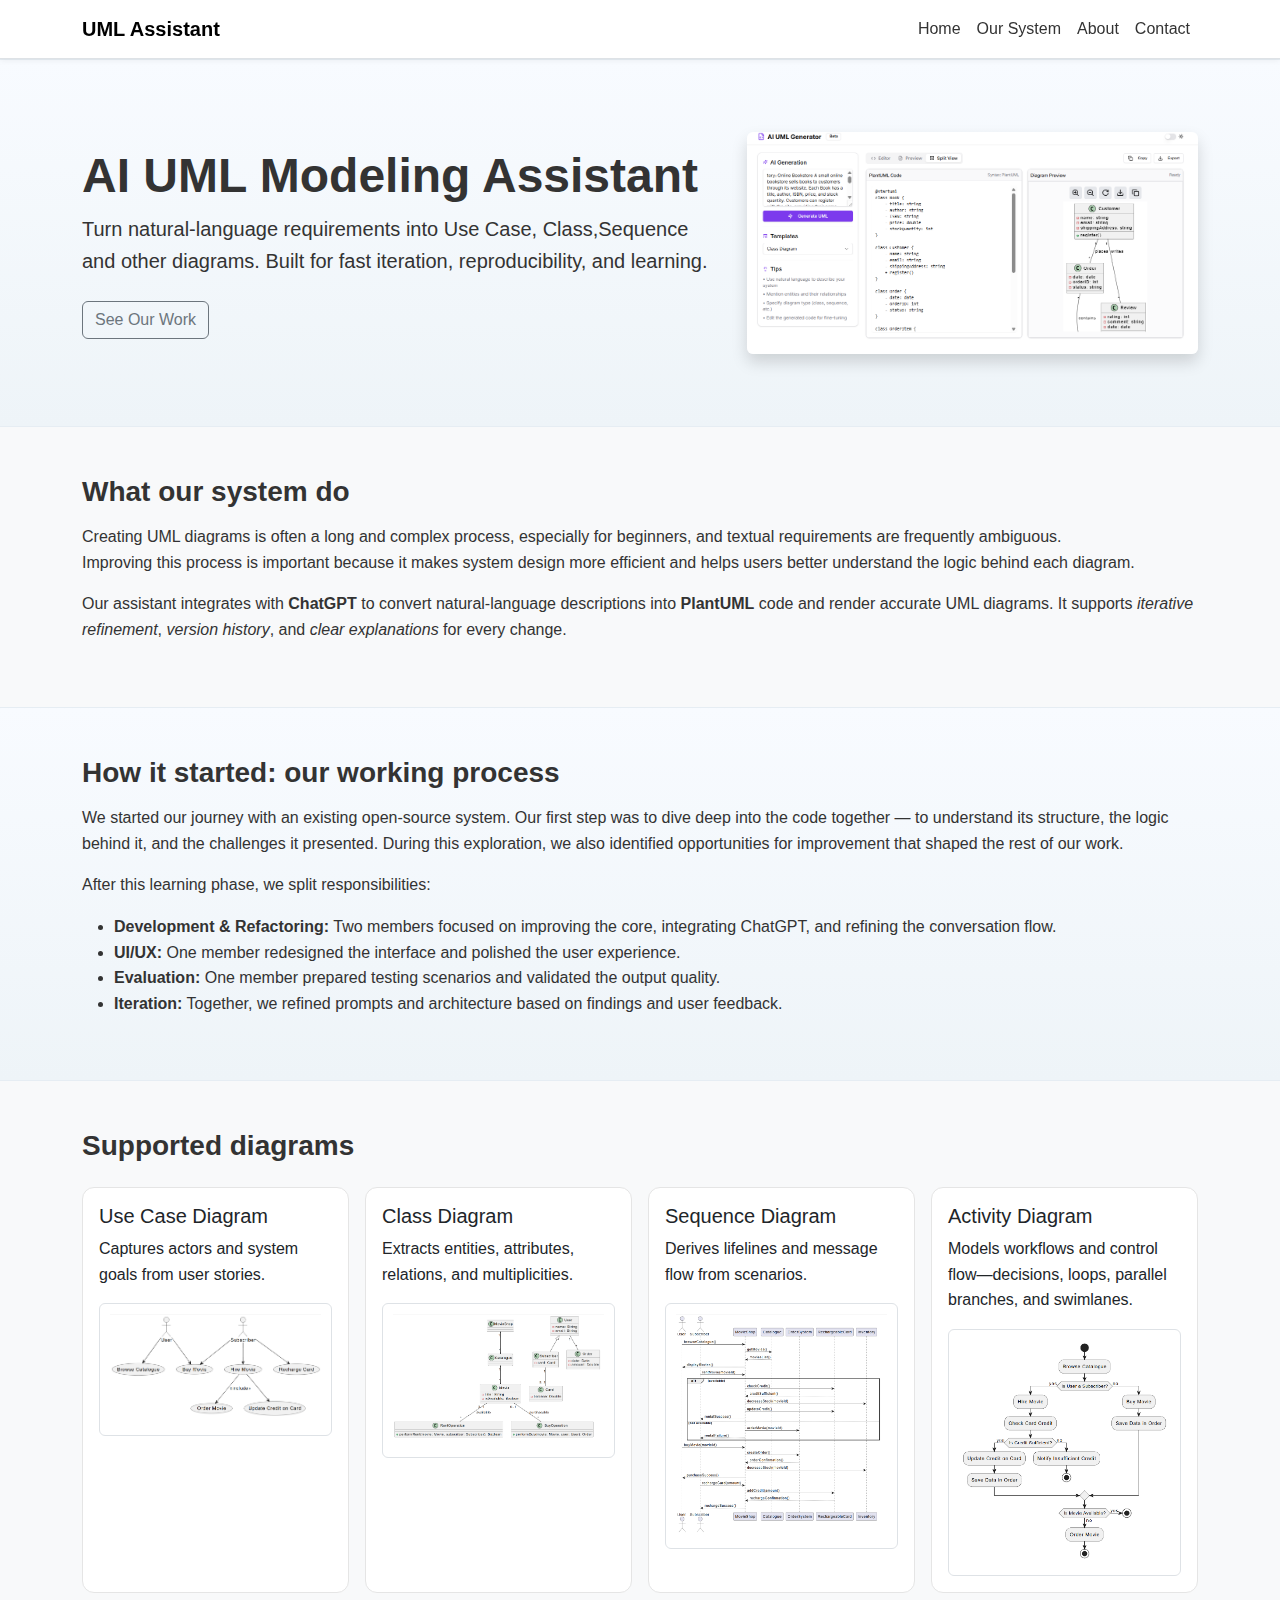
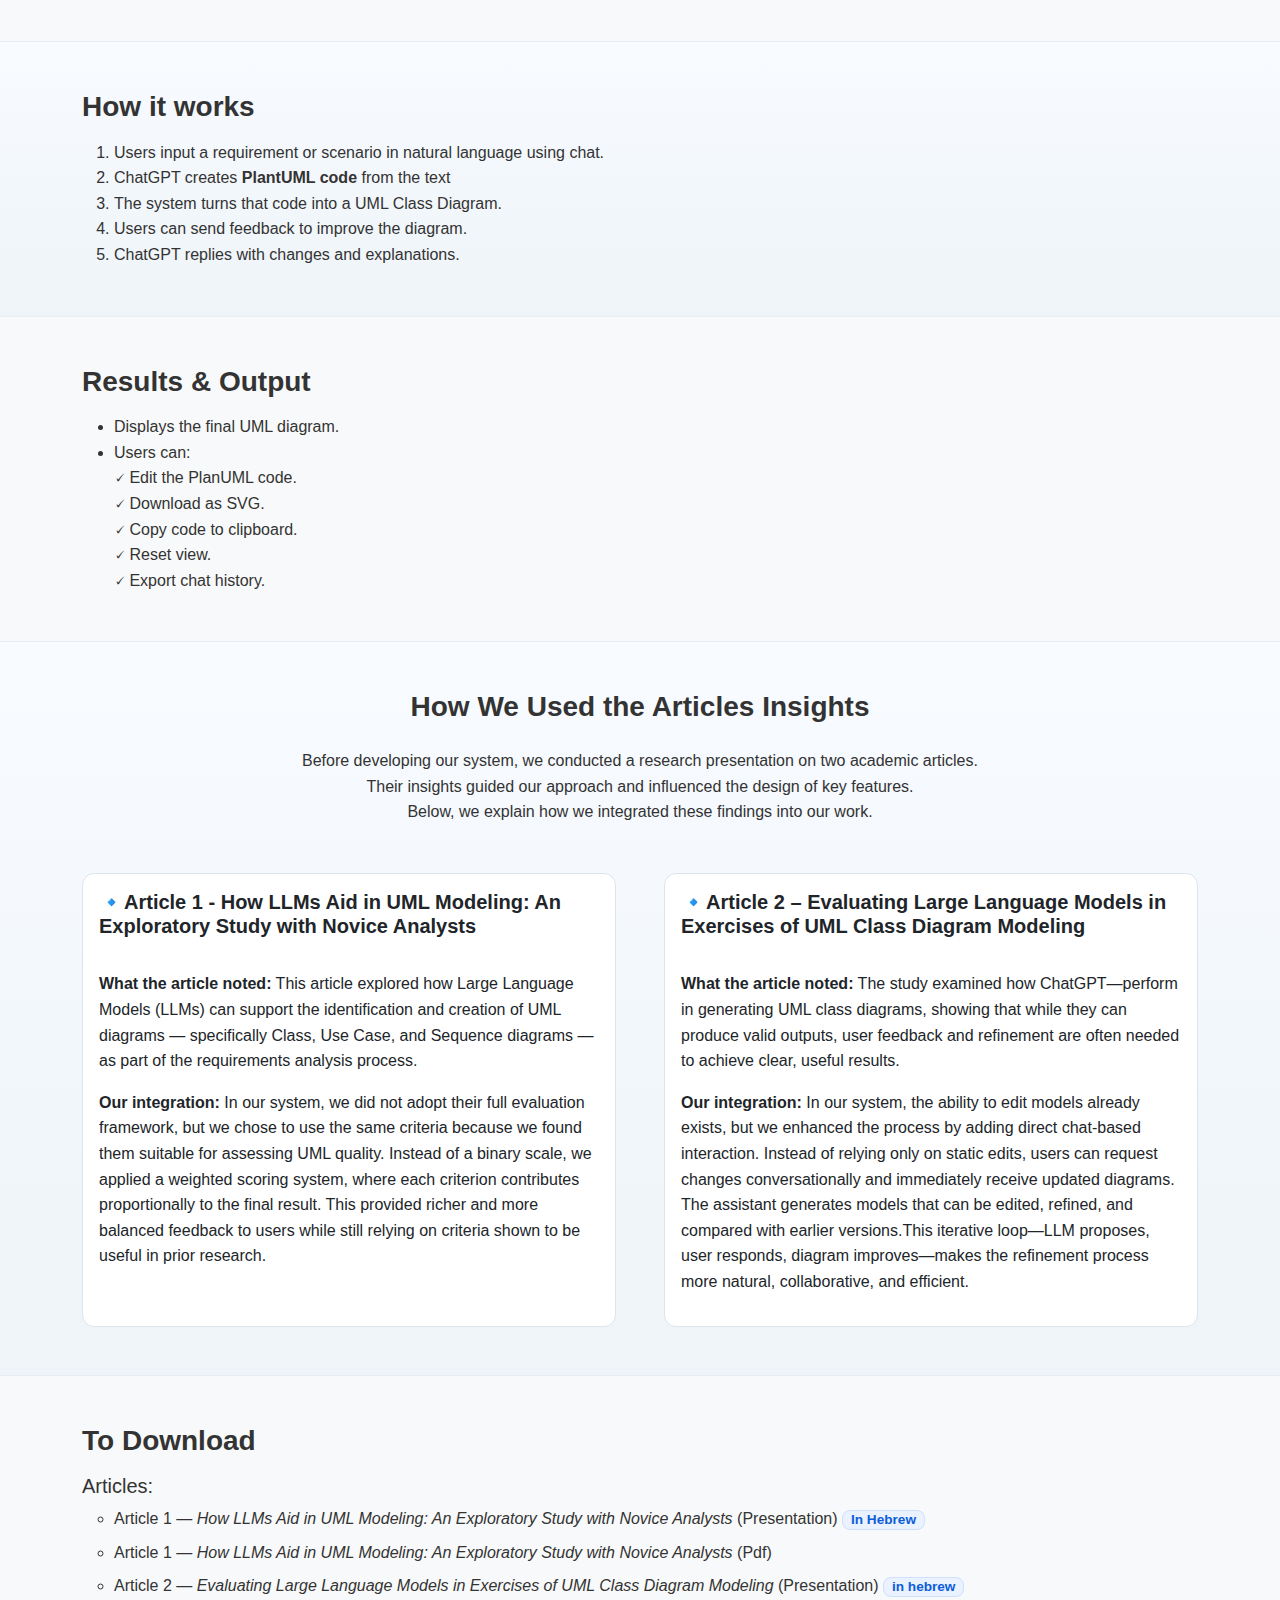
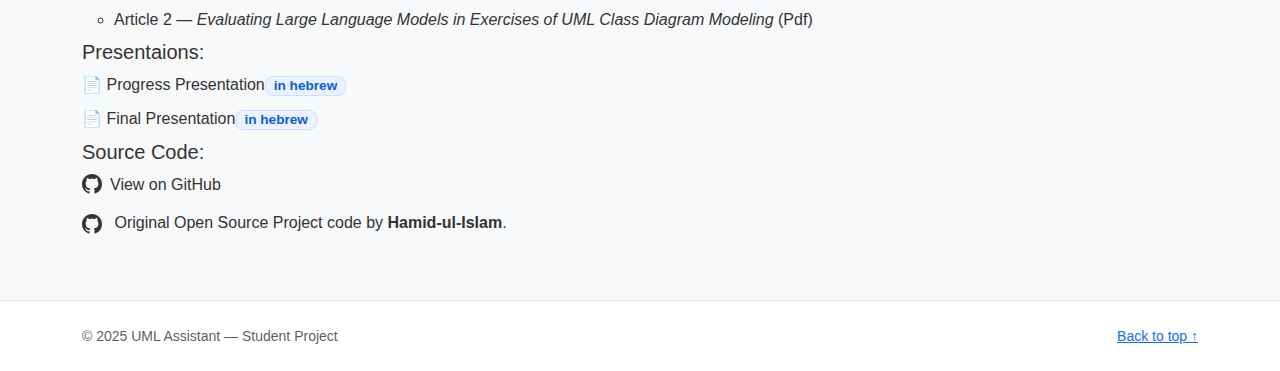
<file: index.html>
<!doctype html>
<html lang="en">
<head>
  <meta charset="utf-8" />
  <meta name="viewport" content="width=device-width, initial-scale=1" />
  <title>UML Assistant — Home</title>
  <link href="https://cdn.jsdelivr.net/npm/bootstrap@5.3.3/dist/css/bootstrap.min.css" rel="stylesheet">
  <link rel="stylesheet" href="styles.css">
</head>
<body>
  <!-- Navbar -->
  <nav class="navbar navbar-expand-lg bg-white border-bottom sticky-top">
    <div class="container">
      <a class="navbar-brand fw-bold" href="index.html">UML Assistant</a>
      <button class="navbar-toggler" type="button" data-bs-toggle="collapse" data-bs-target="#nav">
        <span class="navbar-toggler-icon"></span>
      </button>
      <div id="nav" class="collapse navbar-collapse">
        <ul class="navbar-nav ms-auto">
          <li class="nav-item"><a class="nav-link active" href="index.html">Home</a></li>
          <li class="nav-item"><a class="nav-link" href="system.html">Our System</a></li>
          <li class="nav-item"><a class="nav-link" href="about.html">About</a></li>
          <li class="nav-item"><a class="nav-link" href="contact.html">Contact</a></li>
        </ul>
      </div>
    </div>
  </nav>

  <!-- Hero -->
  <header class="hero py-5 section-soft">
    <div class="container py-4">
      <div class="row align-items-center g-4">
        <div class="col-lg-7">
          <h1 class="display-5 fw-bold">AI UML Modeling Assistant</h1>
          <p class="lead mb-4">
            Turn natural-language requirements into <strong>Use Case</strong>, <strong>Class</strong>,<strong>Sequence</strong> and other diagrams.
            Built for fast iteration, reproducibility, and learning.
          </p>
          <div class="d-flex gap-2">
            <a href="#our-system" class="btn btn-outline-secondary">See Our Work</a>
          </div>
        </div>
        <div class="col-lg-5">
          <img class="img-fluid rounded shadow" src="assets/images/hero-preview.png" alt="UML preview">
        </div>
      </div>
    </div>
  </header>

  <!-- What it does -->
  <section class="py-5 bg-light" id="our-system">
    <div class="container">
      <h2 class="h3 fw-bold mb-3">What our system do</h2>
      <p>
        Creating UML diagrams is often a long and complex process, especially for beginners, 
        and textual requirements are frequently ambiguous.<br>
        Improving this process is important because it makes system design more efficient and helps users better understand the 
        logic behind each diagram.
      </p>
      <p>
        Our assistant integrates with <strong>ChatGPT</strong> to convert natural-language descriptions into 
        <strong>PlantUML</strong> code and render accurate UML diagrams. 
        It supports <em>iterative refinement</em>, <em>version history</em>, 
        and <em>clear explanations</em> for every change.
      </p>            
    </div>
  </section>

  <!-- How it started: our working process -->
  <section id="process" class="py-5 section-soft">
    <div class="container">
      <h2 class="h3 fw-bold mb-3">How it started: our working process</h2>
      <p>
        We started our journey with an existing open-source system. 
        Our first step was to dive deep into the code together — to understand its structure, 
        the logic behind it, and the challenges it presented. During this exploration, 
        we also identified opportunities for improvement that shaped the rest of our work.
      </p>
      <p>After this learning phase, we split responsibilities:</p>
      <ul>
        <li><strong>Development & Refactoring:</strong> Two members focused on improving the core, integrating ChatGPT, and refining the conversation flow.</li>
        <li><strong>UI/UX:</strong> One member redesigned the interface and polished the user experience.</li>
        <li><strong>Evaluation:</strong> One member prepared testing scenarios and validated the output quality.</li>
        <li><strong>Iteration:</strong> Together, we refined prompts and architecture based on findings and user feedback.</li>
      </ul>
    </div>
  </section>
  
<section class="py-5 bg-light">
  <div class="container">
    <h2 class="h3 fw-bold mb-4">Supported diagrams</h2>

    <!-- 1 col on mobile, 2 on md, 3 on lg, 5 on xl+ -->
    <div class="row row-cols-1 row-cols-md-2 row-cols-lg-3 row-cols-xl-4 g-3">

      <div class="col">
        <div class="card diagram-card h-100">
          <div class="card-body">
            <h5 class="card-title">Use Case Diagram</h5>
            <p class="card-text">Captures actors and system goals from user stories.</p>
            <img src="assets/images/usecase-sample.png" class="img-fluid rounded border" alt="Use Case example">
          </div>
        </div>
      </div>

      <div class="col">
        <div class="card diagram-card h-100">
          <div class="card-body">
            <h5 class="card-title">Class Diagram</h5>
            <p class="card-text">Extracts entities, attributes, relations, and multiplicities.</p>
            <img src="assets/images/class-sample.png" class="img-fluid rounded border" alt="Class example">
          </div>
        </div>
      </div>

      <div class="col">
        <div class="card diagram-card h-100">
          <div class="card-body">
            <h5 class="card-title">Sequence Diagram</h5>
            <p class="card-text">Derives lifelines and message flow from scenarios.</p>
            <img src="assets/images/sequence-sample.png" class="img-fluid rounded border" alt="Sequence example">
          </div>
        </div>
      </div>

      <div class="col">
        <div class="card diagram-card h-100">
          <div class="card-body">
            <h5 class="card-title">Activity Diagram</h5>
            <p class="card-text">Models workflows and control flow—decisions, loops, parallel branches, and swimlanes.</p>
            <img src="assets/images/activity-sample.png" class="img-fluid rounded border" alt="Activity diagram example">
          </div>
        </div>
      </div>
    </div>
  </div>
</section>

  <!-- How it works -->
  <section class="py-5 section-soft">
    <div class="container">
      <h2 class="h3 fw-bold mb-3">How it works</h2>
      <ol class="mb-0">
        <li>Users input a requirement or scenario in natural language using chat.</li>
        <li>ChatGPT creates <strong>PlantUML code</strong> from the text</li>
        <li>The system turns that code into a UML Class Diagram.</li>
        <li>Users can send feedback to improve the diagram.</li>
        <li>ChatGPT replies with changes and explanations.</li>
      </ol>
    </div>
  </section>

  <!-- Results & highlights -->
  <section id="results" class="py-5 bg-light">
    <div class="container">
      <h2 class="h3 fw-bold mb-3">Results & Output</h2>
      <ul class="mb-0">
        <li>Displays the final UML diagram.</li>
        <li>Users can:<br>
        🗸 Edit the PlanUML code.<br>
        🗸 Download as SVG.<br>
        🗸 Copy code to clipboard.<br>
        🗸 Reset view.<br>
        🗸 Export chat history.<br>
        </li>
      </ul>
    </div>
  </section>

<!-- Articles' Insights Section -->
<section id="articles" class="py-5 section-soft">
  <div class="container">
    <h2 class="h3 fw-bold mb-4 text-center">How We Used the Articles Insights</h2>
    <p class="text-center mb-5">
    Before developing our system, we conducted a research presentation on two academic articles.<br>
    Their insights guided our approach and influenced the design of key features.<br>
    Below, we explain how we integrated these findings into our work.
   </p>
    <div class="row row-cols-1 row-cols-lg-2 g-5">
      <!-- Article 1 -->
      <div class="col-md-6">
        <div class="card h-100 p-3">
          <h5 class="fw-bold">🔹Article 1 - How LLMs Aid in UML Modeling: An Exploratory Study with Novice Analysts</h5><br>
          <p><strong>What the article noted:</strong> This article explored how Large Language Models (LLMs) can support the identification and creation of UML diagrams — specifically Class, Use Case, and Sequence diagrams — as part of the requirements analysis process.</p>
          <p><strong>Our integration:</strong> In our system, we did not adopt their full evaluation framework, but we chose to use the same criteria because we found them suitable for assessing UML quality. Instead of a binary scale, we applied a weighted scoring system, where each criterion contributes proportionally to the final result. This provided richer and more balanced feedback to users while still relying on criteria shown to be useful in prior research.</p>
        </div>
      </div>
      <!-- Article 2 -->
      <div class="col-md-6">
        <div class="card h-100 p-3">
          <h5 class="fw-bold">🔹Article 2 – Evaluating Large Language Models in Exercises of UML Class Diagram Modeling</h5><br>
          <p><strong>What the article noted:</strong> The study examined how ChatGPT—perform in generating UML class diagrams, showing that while they can produce valid outputs, user feedback and refinement are often needed to achieve clear, useful results.</p>
          <p><strong>Our integration:</strong> In our system, the ability to edit models already exists, but we enhanced the process by adding direct chat-based interaction. Instead of relying only on static edits, users can request changes conversationally and immediately receive updated diagrams.<br>The assistant generates models that can be edited, refined, and compared with earlier versions.This iterative loop—LLM proposes, user responds, diagram improves—makes the refinement process more natural, collaborative, and efficient.</p>
        </div>
      </div>

    </div>
  </div>
</section>

  <!-- Downloads -->
  <section id="downloads" class="py-5 bg-light">
    <div class="container">
      <h2 class="h3 fw-bold mb-3">To Download</h2>
      <ul class="list-unstyled">
       <h5> Articles:</h5> 
       <ul>
        <li class="mb-2">
        <a href="assets/DownloadFiles/HowLLMsAid.pptx" class="btn-word" download>
        Article 1 — <em>How LLMs Aid in UML Modeling: An Exploratory Study with Novice Analysts</em> (Presentation)
        <span class="badge">In Hebrew</span></a></li>
        <li class="mb-2"> 
        <a href="assets/DownloadFiles/HowLLMsAid.pdf" class="btn-word" download>
        Article 1 — <em>How LLMs Aid in UML Modeling: An Exploratory Study with Novice Analysts</em> (Pdf)</a></li>
        <li class="mb-2">
       <a href="assets/DownloadFiles/Evaluating-Large-Language-Models.pptm" class="btn-word" download>
        Article 2 — <em>Evaluating Large Language Models in Exercises of UML Class Diagram Modeling</em> (Presentation)
        <span class="badge"> in hebrew</span></a></li>
        <li class="mb-2"> 
        <a href="assets/DownloadFiles/Evaluating-Large-Language-Models.pdf" class="btn-word" download>
        Article 2 — <em>Evaluating Large Language Models in Exercises of UML Class Diagram Modeling</em> (Pdf)</a></li>
       </li>
      </ul>
      <h5> Presentaions:</h5>
      <li class="mb-2">📄 <a href="assets/DownloadFiles/Progress Presentation.pptx" class="btn-word" download>Progress Presentation<span class="badge"> in hebrew</span></a></li>
      <li class="mb-2">📄 <a href="assets/DownloadFiles/Final Presentation.pptx" class="btn-word" download>Final Presentation<span class="badge"> in hebrew</span></a></li>
      <h5>Source Code:</h5>
      <li class="mb-2"><a href="https://github.com/Mohmad240799/ai_uml_generator.git" target="_blank" class="btn-word d-inline-flex align-items-center">
        <svg xmlns="http://www.w3.org/2000/svg" width="20" height="20" fill="currentColor" class="me-2" viewBox="0 0 16 16">
          <path d="M8 0C3.58 0 0 3.58 0 8c0 3.54 
            2.29 6.53 5.47 7.59.4.07.55-.17.55-.38 
            0-.19-.01-.82-.01-1.49-2.01.37-2.53-.49-2.69-.94-.09-.23-.48-.94-.82-1.13-.28-.15-.68-.52
            0-.53.63-.01 1.08.58 1.23.82.72 1.21 
            1.87.87 2.33.66.07-.52.28-.87.51-1.07-1.78-.2-3.64-.89-3.64-3.95
            0-.87.31-1.59.82-2.15-.08-.2-.36-1.02.08-2.12 
            0 0 .67-.21 2.2.82.64-.18 1.32-.27 
            2-.27.68 0 1.36.09 2 .27 1.53-1.04 
            2.2-.82 2.2-.82.44 1.1.16 1.92.08 
            2.12.51.56.82 1.27.82 2.15 0 3.07-1.87 
            3.75-3.65 3.95.29.25.54.73.54 1.48 
            0 1.07-.01 1.93-.01 2.2 0 .21.15.46.55.38A8.013 
            8.013 0 0 0 16 8c0-4.42-3.58-8-8-8z"/>
        </svg> 
    View on GitHub</a></li>

    <li class="mb-2">
  <a href="https://github.com/Hamid-ul-Islam/AI-uml-diagram-generator" target="_blank" class="btn-word">
    <svg xmlns="http://www.w3.org/2000/svg" width="20" height="20" fill="currentColor" class="me-2" viewBox="0 0 16 16">
           <path d="M8 0C3.58 0 0 3.58 0 8c0 3.54 
            2.29 6.53 5.47 7.59.4.07.55-.17.55-.38 
            0-.19-.01-.82-.01-1.49-2.01.37-2.53-.49-2.69-.94-.09-.23-.48-.94-.82-1.13-.28-.15-.68-.52
            0-.53.63-.01 1.08.58 1.23.82.72 1.21 
            1.87.87 2.33.66.07-.52.28-.87.51-1.07-1.78-.2-3.64-.89-3.64-3.95
            0-.87.31-1.59.82-2.15-.08-.2-.36-1.02.08-2.12 
            0 0 .67-.21 2.2.82.64-.18 1.32-.27 
            2-.27.68 0 1.36.09 2 .27 1.53-1.04 
            2.2-.82 2.2-.82.44 1.1.16 1.92.08 
            2.12.51.56.82 1.27.82 2.15 0 3.07-1.87 
            3.75-3.65 3.95.29.25.54.73.54 1.48 
            0 1.07-.01 1.93-.01 2.2 0 .21.15.46.55.38A8.013 
            8.013 0 0 0 16 8c0-4.42-3.58-8-8-8z"/>
        </svg> 
    </svg>
    Original Open Source Project code by <strong>Hamid-ul-Islam</strong>.
  </a>
</li>
    </div>
  </section>

  <footer class="footer py-4">
    <div class="container d-flex justify-content-between align-items-center">
      <span class="text-muted small">© 2025 UML Assistant — Student Project</span>
      <a class="small" href="#">Back to top ↑</a>
    </div>
  </footer>

  <script src="https://cdn.jsdelivr.net/npm/bootstrap@5.3.3/dist/js/bootstrap.bundle.min.js"></script>
</body>
</html>
</file>
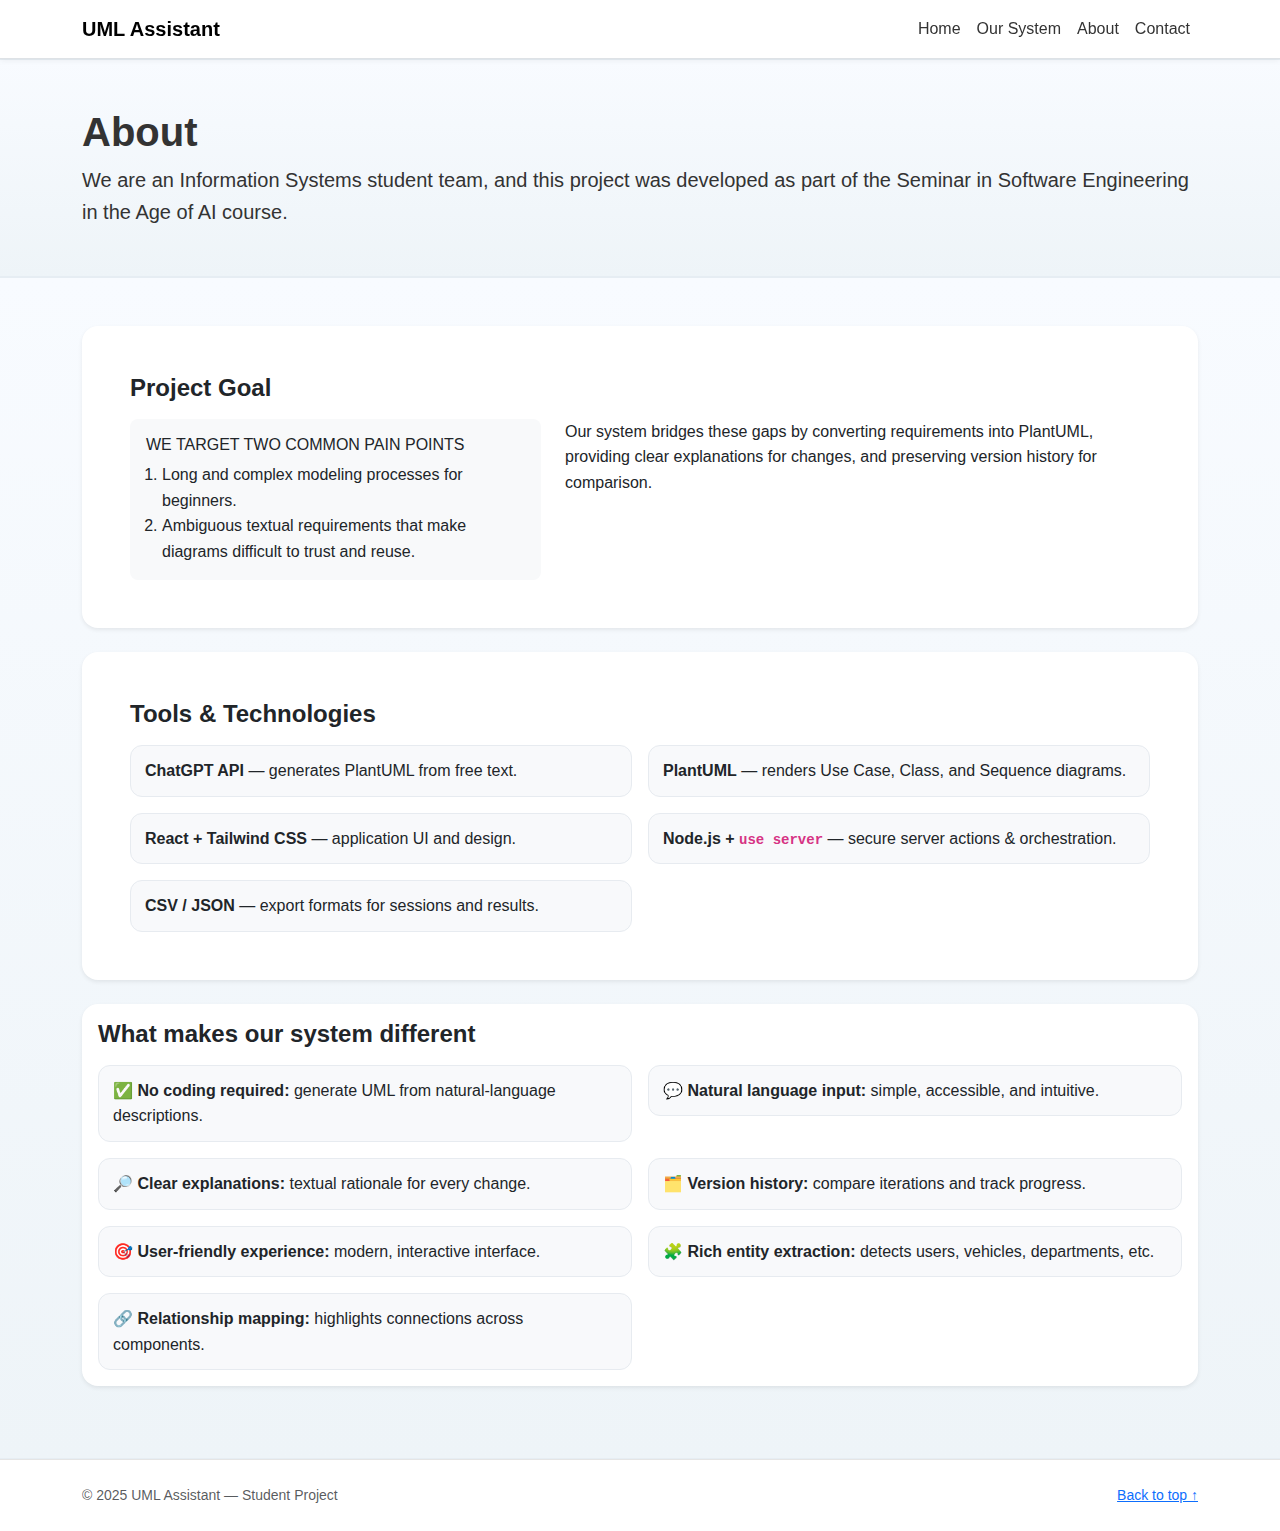
<file: about.html>
<!doctype html>
<html lang="en">
<head>
  <meta charset="utf-8" />
  <meta name="viewport" content="width=device-width, initial-scale=1" />
  <title>UML Assistant — About</title>
  <link href="https://cdn.jsdelivr.net/npm/bootstrap@5.3.3/dist/css/bootstrap.min.css" rel="stylesheet">
  <link rel="stylesheet" href="styles.css">
</head>
<body>
  <!-- Navbar -->
  <nav class="navbar navbar-expand-lg bg-white border-bottom sticky-top">
    <div class="container">
      <a class="navbar-brand fw-bold" href="index.html">UML Assistant</a>
      <button class="navbar-toggler" type="button" data-bs-toggle="collapse" data-bs-target="#nav">
        <span class="navbar-toggler-icon"></span>
      </button>
      <div id="nav" class="collapse navbar-collapse">
        <ul class="navbar-nav ms-auto">
          <li class="nav-item"><a class="nav-link" href="index.html">Home</a></li>
          <li class="nav-item"><a class="nav-link" href="system.html">Our System</a></li>
          <li class="nav-item"><a class="nav-link active" href="about.html">About</a></li>
          <li class="nav-item"><a class="nav-link" href="contact.html">Contact</a></li>
        </ul>
      </div>
    </div>
  </nav>

  <!-- Hero -->
  <header class="hero py-5 section-soft">
    <div class="container">
      <h1 class="fw-bold">About</h1>
      <p class="lead mb-0">
        We are an Information Systems student team, and this project was developed as part of the 
        <strong>Seminar in Software Engineering in the Age of AI</strong> course. 
      </p>
    </div>
  </header>
  <main class="py-5 section-soft">
    <div class="container">
  
      <!-- Project Goal -->
      <section class="mb-4">
        <div class="card shadow-sm border-0 rounded-4">
          <div class="card-body p-4 p-lg-5">
            <h2 class="h4 fw-bold mb-3">Project Goal</h2>
      
            <div class="row g-4 align-items-start">
              <div class="col-lg-5">
                <div class="bg-light rounded-3 p-3 h-100">
                  <h6 class="text-uppercase mb-2">We target two common pain points</h6>
                  <ol class="mb-0 ps-3">
                    <li>Long and complex modeling processes for beginners.</li>
                    <li>Ambiguous textual requirements that make diagrams difficult to trust and reuse.</li>
                  </ol>
                </div>
              </div>
              <div class="col-lg-7">
                <p class="mb-0">
                  Our system bridges these gaps by converting requirements into PlantUML,
                  providing clear explanations for changes, and preserving version history for comparison.
                </p>
              </div>
            </div>
          </div>
        </div>
      </section>
  
      <!-- Tools & Technologies -->
      <section class="mb-4">
        <div class="card shadow-sm border-0 rounded-4">
          <div class="card-body p-4 p-lg-5">
            <h2 class="h4 fw-bold mb-3">Tools &amp; Technologies</h2>
            <div class="row row-cols-1 row-cols-md-2 g-3">
              <div class="col"><div class="stack-item"><strong>ChatGPT API</strong> — generates PlantUML from free text.</div></div>
              <div class="col"><div class="stack-item"><strong>PlantUML</strong> — renders Use Case, Class, and Sequence diagrams.</div></div>
              <div class="col"><div class="stack-item"><strong>React + Tailwind CSS</strong> — application UI and design.</div></div>
              <div class="col"><div class="stack-item"><strong>Node.js + <code>use server</code></strong> — secure server actions &amp; orchestration.</div></div>
              <div class="col"><div class="stack-item"><strong>CSV / JSON</strong> — export formats for sessions and results.</div></div>
            </div>
          </div>
        </div>
      </section>
  
      <!-- What makes our system different -->
      <section class="mb-4">
        <div class="card shadow-sm border-0 rounded-4">
          <div class="card-body p-4 p-lg-3">
            <h2 class="h4 fw-bold mb-3">What makes our system different</h2>
            <div class="row row-cols-1 row-cols-md-2 g-3">
              <div class="col"><div class="diff-item">✅ <strong>No coding required:</strong> generate UML from natural-language descriptions.</div></div>
              <div class="col"><div class="diff-item">💬 <strong>Natural language input:</strong> simple, accessible, and intuitive.</div></div>
              <div class="col"><div class="diff-item">🔎 <strong>Clear explanations:</strong> textual rationale for every change.</div></div>
              <div class="col"><div class="diff-item">🗂️ <strong>Version history:</strong> compare iterations and track progress.</div></div>
              <div class="col"><div class="diff-item">🎯 <strong>User-friendly experience:</strong> modern, interactive interface.</div></div>
              <div class="col"><div class="diff-item">🧩 <strong>Rich entity extraction:</strong> detects users, vehicles, departments, etc.</div></div>
              <div class="col"><div class="diff-item">🔗 <strong>Relationship mapping:</strong> highlights connections across components.</div></div>
            </div>
          </div>
        </div>
      </section>
  
    </div>
  </main>
  <!-- Footer -->
  <footer class="footer py-4">
    <div class="container d-flex justify-content-between align-items-center">
      <span class="text-muted small">© 2025 UML Assistant — Student Project</span>
      <a class="small" href="#">Back to top ↑</a>
    </div>
  </footer>

  <script src="https://cdn.jsdelivr.net/npm/bootstrap@5.3.3/dist/js/bootstrap.bundle.min.js"></script>
</body>
</html>
</file>
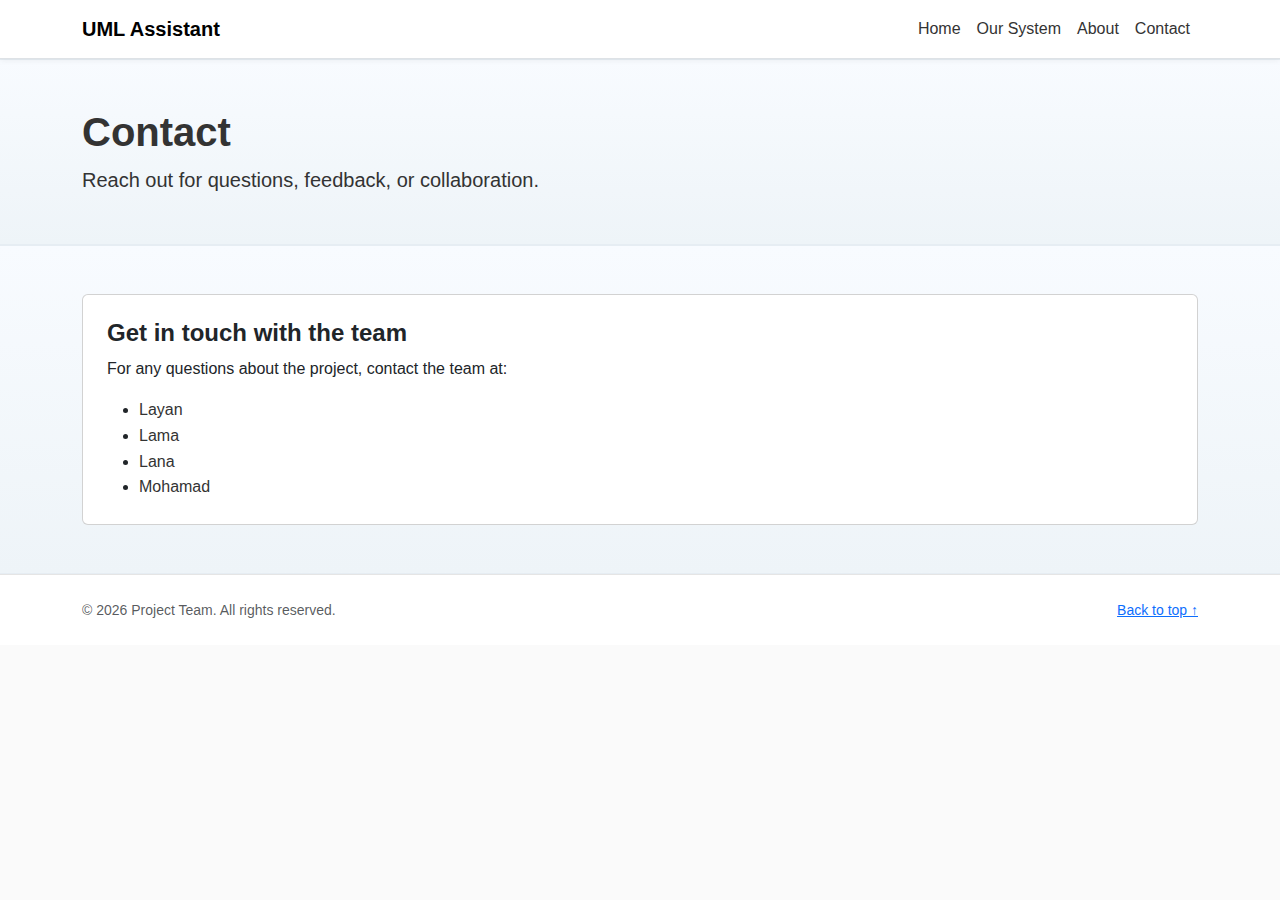
<file: contact.html>
<!doctype html>
<html lang="en">
<head>
  <meta charset="utf-8" />
  <meta name="viewport" content="width=device-width, initial-scale=1" />
  <title>UML Assistant — Contact</title>
  <link href="https://cdn.jsdelivr.net/npm/bootstrap@5.3.3/dist/css/bootstrap.min.css" rel="stylesheet">
  <link rel="stylesheet" href="styles.css">
</head>
<body>
  <!-- Navbar -->
  <nav class="navbar navbar-expand-lg bg-white border-bottom sticky-top">
    <div class="container">
      <a class="navbar-brand fw-bold" href="index.html">UML Assistant</a>
      <button class="navbar-toggler" type="button" data-bs-toggle="collapse" data-bs-target="#nav">
        <span class="navbar-toggler-icon"></span>
      </button>
      <div id="nav" class="collapse navbar-collapse">
        <ul class="navbar-nav ms-auto">
          <li class="nav-item"><a class="nav-link" href="index.html" id="nav-home">Home</a></li>
          <li class="nav-item"><a class="nav-link" href="system.html" id="nav-sys">Our System</a></li>
          <li class="nav-item"><a class="nav-link" href="about.html" id="nav-about">About</a></li>
          <li class="nav-item"><a class="nav-link active" href="contact.html" id="nav-contact">Contact</a></li>
        </ul>
      </div>
    </div>
  </nav>

  <!-- Hero -->
  <header class="hero py-5 section-soft">
    <div class="container">
      <h1 class="fw-bold">Contact</h1>
      <p class="lead mb-0">Reach out for questions, feedback, or collaboration.</p>
    </div>
  </header>

  <!-- Main -->
  <main class="py-5 section-soft ">
    <div class="container">
      <section class="card p-4">
        <h2 class="h4 fw-bold">Get in touch with the team</h2>
        <p>For any questions about the project, contact the team at:</p>
        <ul class="mb-0">
          <li><a href="mailto:layan.sinni@gmail.com" class="btn-word">Layan</a></li>
          <li><a href="mailto:deemaboelwan@gmail.com" class="btn-word">Lama</a></li>
          <li><a href="mailto:lanayaqub142@gmail.com" class="btn-word">Lana</a></li>
          <li><a href="mailto:m.b.m_1999@live.com" class="btn-word">Mohamad</a></li>
        </ul>
      </section>
    </div>
  </main>

  <!-- Footer -->
  <footer class="footer py-4">
    <div class="container d-flex justify-content-between align-items-center">
      <span class="text-muted small">© <span id="year"></span> Project Team. All rights reserved.</span>
      <a class="small" href="#">Back to top ↑</a>
    </div>
  </footer>

  <script>
    // Year
    document.getElementById('year').textContent = new Date().getFullYear();

    // Active nav (auto-detect)
    const map = {
      "index.html":"nav-home",
      "system.html":"nav-sys",
      "about.html":"nav-about",
      "contact.html":"nav-contact"
    };
    const path = location.pathname.split('/').pop() || "index.html";
    const el = document.getElementById(map[path]);
    if (el) el.classList.add('active');
  </script>
  <script src="https://cdn.jsdelivr.net/npm/bootstrap@5.3.3/dist/js/bootstrap.bundle.min.js"></script>
</body>
</html>
</file>
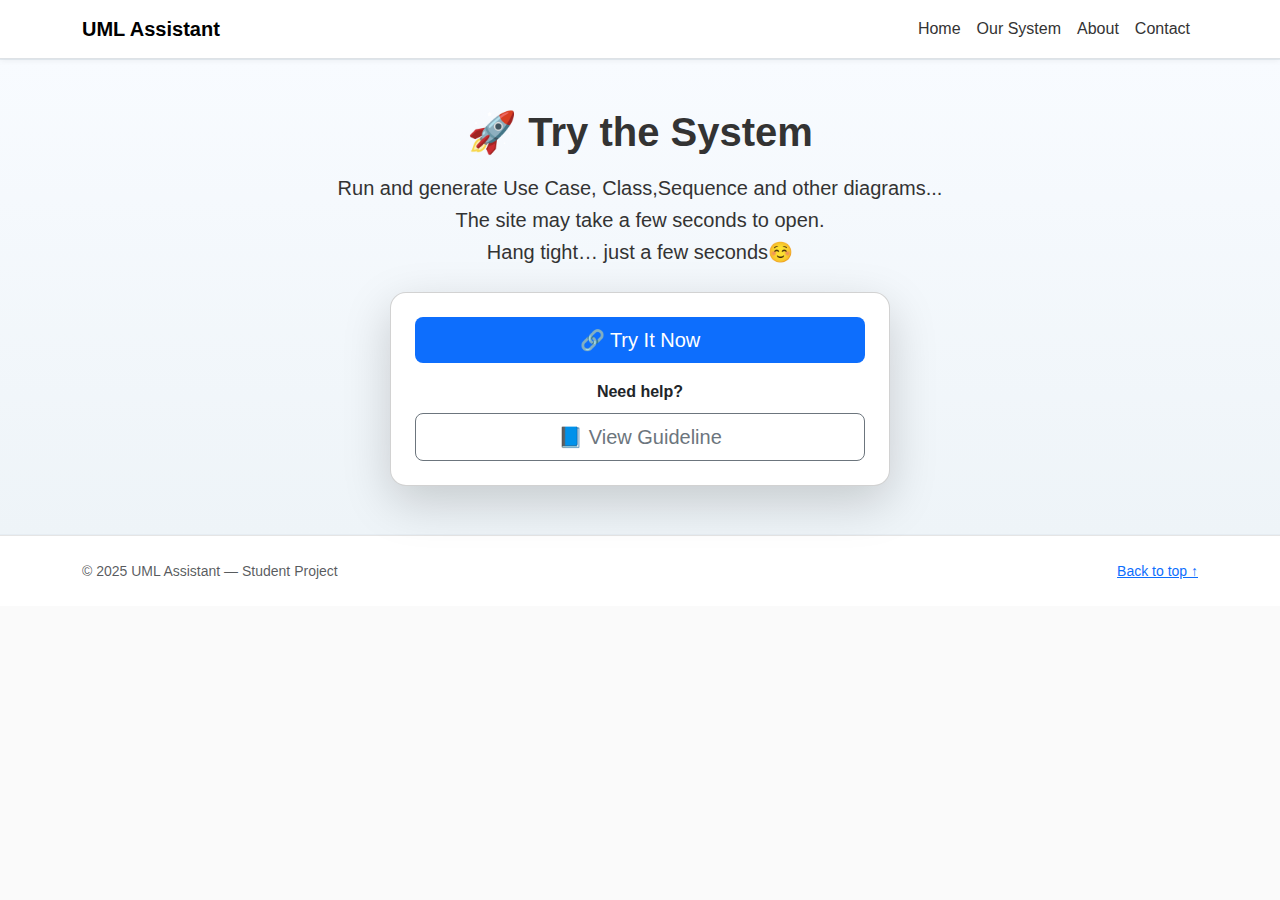
<file: system.html>
<!doctype html>
<html lang="en">
<head>
  <meta charset="utf-8" />
  <meta name="viewport" content="width=device-width, initial-scale=1" />
  <title>UML Assistant — Our System</title>
  <link href="https://cdn.jsdelivr.net/npm/bootstrap@5.3.3/dist/css/bootstrap.min.css" rel="stylesheet">
  <link rel="stylesheet" href="styles.css">
</head>
<body>
  <nav class="navbar navbar-expand-lg bg-white border-bottom sticky-top">
    <div class="container">
      <a class="navbar-brand fw-bold" href="index.html">UML Assistant</a>
      <button class="navbar-toggler" type="button" data-bs-toggle="collapse" data-bs-target="#nav">
        <span class="navbar-toggler-icon"></span>
      </button>
      <div id="nav" class="collapse navbar-collapse">
        <ul class="navbar-nav ms-auto">
          <li class="nav-item"><a class="nav-link" href="index.html">Home</a></li>
          <li class="nav-item"><a class="nav-link active" href="system.html">Our System</a></li>
          <li class="nav-item"><a class="nav-link" href="about.html">About</a></li>
          <li class="nav-item"><a class="nav-link" href="contact.html">Contact</a></li>
        </ul>
      </div>
    </div>
  </nav>

  <header class="hero py-5 section-soft">
    <div class="container text-center">
      <h1 class="fw-bold mb-3">🚀 Try the System</h1>
      <p class="lead mb-4">
        Run and generate <strong>Use Case</strong>, <strong>Class</strong>,<strong>Sequence</strong>
        and other diagrams...  
        <br>The site may take a few seconds to open. 
        <br>Hang tight… just a few seconds☺️
      </p>
  
      <div class="card shadow-lg p-4 mx-auto" style="max-width: 500px; border-radius: 16px;">
        <a href="https://panther-ai-uml-diagram.onrender.com/" target="_blank" class="btn btn-primary btn-lg w-100 mb-3">
          🔗 Try It Now
        </a>
        <p class="fw-semibold mb-2">Need help?</p>
        <a href="assets/How-to-Use.pdf" target="_blank" class="btn btn-outline-secondary btn-lg w-100">
          📘 View Guideline
        </a>
      </div>
    </div>
  </header>
  
  <footer class="footer py-4">
    <div class="container d-flex justify-content-between align-items-center">
      <span class="text-muted small">© 2025 UML Assistant — Student Project</span>
      <a class="small" href="#">Back to top ↑</a>
    </div>
  </footer>

  <script src="https://cdn.jsdelivr.net/npm/bootstrap@5.3.3/dist/js/bootstrap.bundle.min.js"></script>
</body>
</html>
</file>
<file: styles.css>
:root {
  --text: #333;
  --bg: #fafafa;
  --brand: #0d6efd;
  --brand-hover: #0b5ed7;
  --border: #e5e5e5;
  --border-soft: #e6edf3;
  --border-soft-2: #dce4ec;
  --card-bg: #fff;
  --shadow-sm: 0 2px 6px rgba(0, 0, 0, 0.05);
  --shadow-lg: 0 6px 18px rgba(0,0,0,0.08);
}

body {
  font-family: 'Segoe UI', Tahoma, sans-serif;
  line-height: 1.6;
  color: var(--text);
  background-color: var(--bg);
}

.navbar {
  box-shadow: var(--shadow-sm);
}
.navbar-brand { font-weight: 700; }
.nav-link {
  color: var(--text) !important;
  transition: color .2s ease-in-out;
}
.nav-link:hover { color: var(--brand) !important; }


.hero {
  background: linear-gradient(135deg, #f8f9fa, #e9ecef);
}

section h2 { font-weight: 700; }

.diagram-card {
  border: 1px solid var(--border);
  border-radius: 12px;
  overflow: hidden;
  transition: transform .2s ease, box-shadow .2s ease;
}
.diagram-card:hover {
  transform: translateY(-4px);
  box-shadow: var(--shadow-lg);
}

/* Unified image rules (no cropping) */
.diagram-card img {
  width: 100%;
  height: auto;           
  object-fit: contain;     
  background: #fff;        
  padding: 10px;         
  display: block;
}

.btn-primary {
  background-color: var(--brand);
  border: none;
}
.btn-primary:hover { background-color: var(--brand-hover); }

.btn-outline-secondary:hover {
  background-color: #f8f9fa;
  color: var(--brand);
}

/* Link-like buttons */
a.btn-linklike {
  text-decoration: none;
  color: var(--brand);
}
a.btn-linklike:hover { text-decoration: underline; }

a.btn-word {
  background: none;
  border: none;
  padding: 0;
  margin: 0;
  color: var(--text);  /* make it look like normal text */
  font: inherit;
  text-decoration: none;
  cursor: pointer;
}

a.btn-word:hover {
  color: var(--brand);     /* or keep same color */
  text-decoration: underline; /* optional hover effect */
}
#gallery img {
  border: 1px solid #ddd;
  border-radius: 8px;
  transition: transform .2s ease;
}
#gallery img:hover { transform: scale(1.02); }

.footer {
  background: #fff;
  border-top: 1px solid var(--border);
}

.section-soft {
  background: linear-gradient(180deg, #f8fbff 0%, #eef4f8 100%);
  border-top: 1px solid var(--border-soft);
  border-bottom: 1px solid var(--border-soft);
}

#articles .card {
  background: var(--card-bg);
  border: 1px solid var(--border-soft-2);
  border-radius: 12px;
  transition: transform .2s ease, box-shadow .2s ease;
}
#articles .card:hover {
  transform: translateY(-3px);
  box-shadow: var(--shadow-lg);
}

.stack-item,
.diff-item {
  background: #f8f9fb;
  border: 1px solid #e7ebf0;
  border-radius: 12px;
  padding: 12px 14px;
  transition: background .2s ease, border-color .2s ease;
}
.stack-item:hover,
.diff-item:hover {
  background: #f2f6fb;
  border-color: #dbe3ec;
}

.card.rounded-4 { border-radius: 1rem; }


@media (max-width: 768px) {
  .hero .display-5 { font-size: 2rem; }
  .hero .lead { font-size: 1rem; }
}
.badge{display:inline-block;background:#eaf1ff;color:#0b5ed7;border:1px solid #cfe0ff;border-radius:.5rem;padding:.15rem .5rem;font-size:.85rem}
</file>
